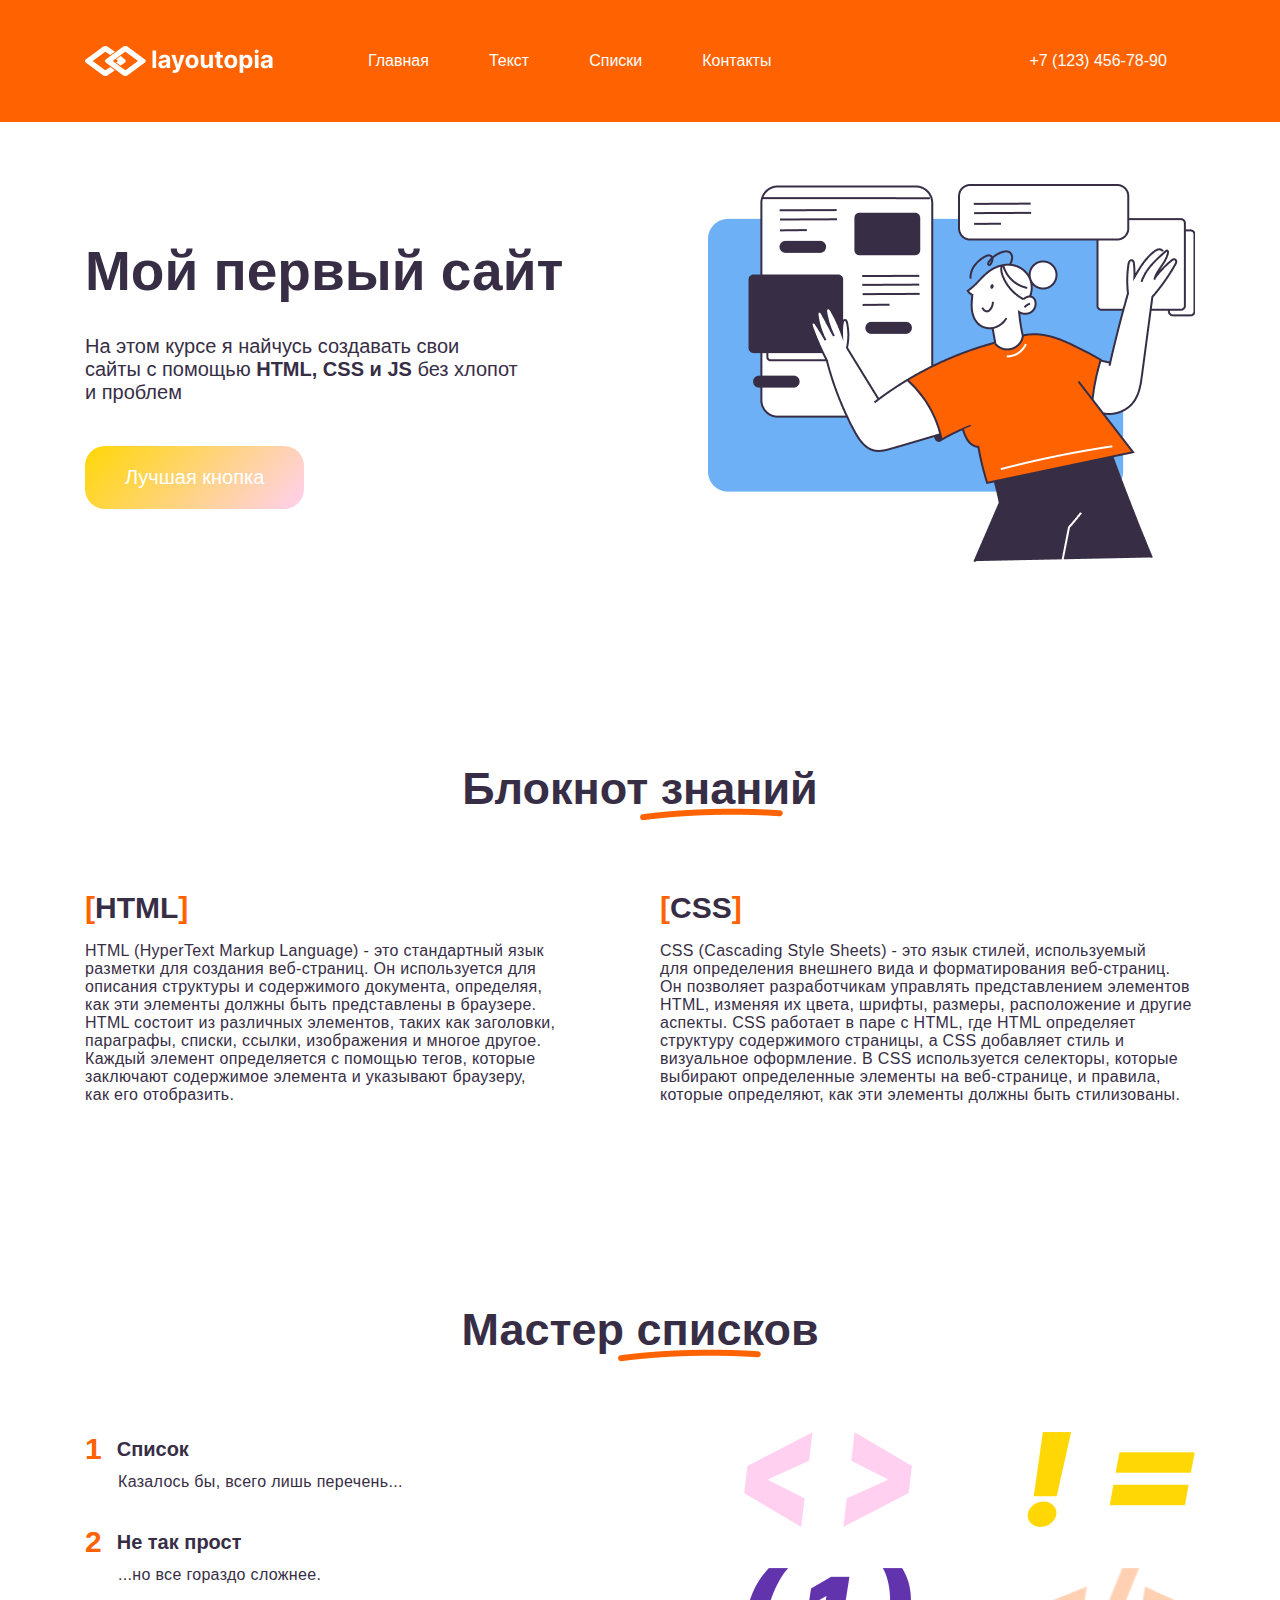
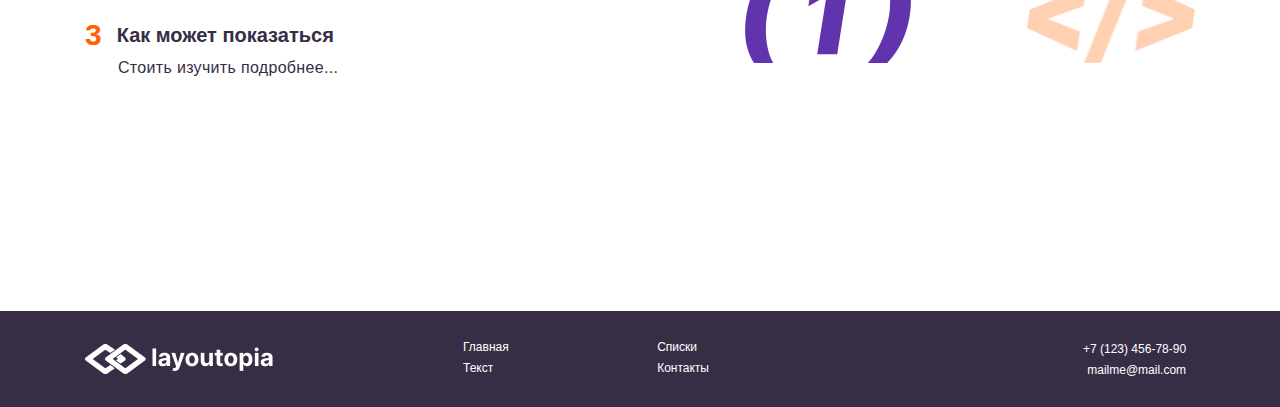
<file: module_5/lesson1HTML/index.html>
<!DOCTYPE html>
<html lang="ru">
<head>
    <meta charset="UTF-8">
    <meta name="viewport" content="width=device-width, initial-scale=1.0">
    <link rel="icon" href="img/favicon.png">
    <link rel="stylesheet" href="css/main.css">
    <title>Lesson 1</title>
</head>
<body>
    <header class="header-section" id="header-section">
        <div class="container">
            <div class="menu-wrapper">
                <a class="logo" href="#"></a>
                <nav class="menu-nav">
                    <ul class="menu-list">
                        <li class="menu-item"><a href="#header-section">Главная</a></li>
                        <li class="menu-item"><a href="#text-section">Текст</a></li>
                        <li class="menu-item"><a href="#list-section">Списки</a></li>
                        <li class="menu-item"><a href="#footer-section">Контакты</a></li>
                    </ul>
                </nav>
                <a href="tel: +71234567890" class="phone">+7 (123) 456-78-90</a>
            </div>
        </div>
    </header>
    <section class="offer-section" id="offer-section">
        <div class="container">
            <div class="offer-wrapper">
                <div class="offer">
                    <h1 class="offer-title">Мой первый сайт</h1>
                    <p class="offer-text">На этом курсе я найчусь создавать свои <br>сайты с помощью <span>HTML, CSS и JS</span> без хлопот и проблем</p>
                    <button class="offer-btn">Лучшая кнопка</button>
                </div>
                <img class="offer-img" src="img/offer-img.png" alt="girl">
            </div>
        </div>
    </section>
    <section class="text-section" id="text-section">
        <div class="container">
            <div class="title-wrapper">
                <h2 class="section-title">Блокнот знаний</h2>
                <img src="img/line.png" alt="line" class="line">
            </div>
            <div class="block-wrapper">
                <div class="left-block">
                    <h3 class="block-title"><span>[</span>HTML<span>]</span></h3>
                    <p class="block-text">
                        HTML (HyperText Markup Language) - это стандартный язык разметки для создания веб-страниц. Он используется для описания структуры и содержимого документа, определяя, <br>как эти элементы должны быть представлены в браузере. <br>HTML состоит из различных элементов, таких как заголовки, параграфы, списки, ссылки, изображения и многое другое. Каждый элемент определяется с помощью тегов, которые заключают содержимое элемента и указывают браузеру, <br>как его отобразить.
                    </p>
                </div>
                <div class="right-block">
                    <h3 class="block-title"><span>[</span>CSS<span>]</span></h3>
                    <p class="block-text">
                        CSS (Cascading Style Sheets) - это язык стилей, используемый <br>для определения внешнего вида и форматирования веб-страниц. <br>Он позволяет разработчикам управлять представлением элементов HTML, изменяя их цвета, шрифты, размеры, расположение и другие аспекты. CSS работает в паре с HTML, где HTML определяет структуру содержимого страницы, а CSS добавляет стиль и визуальное оформление. В CSS используется селекторы, которые выбирают определенные элементы на веб-странице, и правила, которые определяют, как эти элементы должны быть стилизованы.
                    </p>
                </div>
            </div>
        </div>
    </section>
    <section class="list-section" id="list-section">
        <div class="container">
            <div class="title-wrapper">
                <h2 class="section-title">Мастер списков</h2>
                <img src="img/line.png" alt="line" class="line left-line">
            </div>
            <div class="list-wrapper">
                <ul class="list">
                    <li class="list-item">
                        <h4 class="list-title"><span>1</span>Список</h4>
                        <p class="list-text">Казалось бы, всего лишь перечень...</p>
                    </li>
                    <li class="list-item">
                        <h4 class="list-title"><span>2</span>Не так прост</h4>
                        <p class="list-text">...но все гораздо сложнее.</p>
                    </li>
                    <li class="list-item">
                        <h4 class="list-title"><span>3</span>Как может показаться</h4>
                        <p class="list-text">Стоить изучить подробнее...</p>
                    </li>
                </ul>
                <div class="img-block">
                    <img class="image" src="img/img1.png" alt="brackets">
                    <img class="image" src="img/img2.png" alt="sign">
                    <img class="image" src="img/img3.png" alt="one">
                    <img class="image" src="img/img4.png" alt="endBrackets">
                </div>
            </div>
        </div>
    </section>
    <footer class="footer-section" id="footer-section">
        <div class="container">
            <div class="menu-wrapper footer-menu-wrapper">
                <a class="logo footer-logo" href="#"></a>
                <nav class="menu-nav footer-menu-nav">
                    <ul class="menu-list footer-menu-list">
                        <li class="menu-item footer-menu-item"><a href="#header-section">Главная</a></li>
                        <li class="menu-item footer-menu-item"><a href="#text-section">Текст</a></li>
                        <li class="menu-item footer-menu-item"><a href="#list-section">Списки</a></li>
                        <li class="menu-item footer-menu-item"><a href="#footer-section">Контакты</a></li>
                    </ul>
                </nav>
                <div class="footer-contacts">
                <a href="tel: +71234567890" class="phone footer-phone">+7 (123) 456-78-90</a>
                <a href="mailto:mailme@mail.com" target="_blank" class="mail">mailme@mail.com</a>
                </div>
            </div>
        </div>
    </footer>


</body>
</html>
</file>
<file: module_5/lesson1HTML/css/main.css>
/*Specification*/
body{
    font-family: "Open sans", sans-serif;
    color: #372E46;
    font-size: 16px;
    font-weight: 400;
    margin: 0;
    padding: 0;
}
* {
    box-sizing: border-box;
}
.container{
    width: 1110px;
    margin: 0 auto;
}
h1, h2, h3, h4{
    margin: 0;
    font-weight: 600;
    padding: 0;
}
p{
    margin: 0;
    padding: 0;
    letter-spacing: 0.02em;
}
ul{
    margin: 0;
    padding: 0;
}
li{
    margin: 0;
    padding: 0;
    list-style: none;
    padding: 0;
}
h1{
    font-size: 55px;
}
h2{
    font-size: 45px;
}
h3{
    font-size: 30px;
}
h4{
    font-size: 20px;
}
a{
    color: #fff;
    text-decoration: none;
    display: block;
    padding: 0;
}
section{
    padding-top: 200px;
}




/*Header*/
.header-section{
    background: #FF6200;
    padding: 45px 0;
}
.logo{
    background: url("../img/logo.png") no-repeat center;
    width: 188px;
    height: 32px;
    margin-right: 95px;
}
.menu-wrapper{
    display: flex;
    align-items: center;
}
.menu-list{
    display: flex;
    gap: 60px;
    margin-right: 258px;
}
/*offer-section*/
.offer-section{
    padding-top: 62px;
}
.offer-wrapper{
    display: flex;
    align-items: center;
    justify-content: space-between;
}
.offer-text{
    margin: 32px 0 42px 0;
    font-size: 20px;
    width: 445px;
    letter-spacing: 0em;
}
.offer{
    width: 490px;
}
.offer-text > span{
    font-weight: 600;
}
.offer-btn{
    color: #fff;
    background: linear-gradient(133deg, #FFD705 0%, #FFD0F0 100%);
    border-radius: 20px;
    padding: 20px 40px;
    border: none;
    font-size: 20px;
}

/*text-section*/
.block-wrapper{
    display: flex;
    justify-content: space-between;
}
.left-block{
    width: 495px;
}
.right-block{
    width: 535px;
}
.section-title{
    text-align: center;
}
.title-wrapper{
    position: relative;
    margin-bottom: 76px;
}
.line{
    position: absolute;
    top: 45px;
    left: 50%;
}
.block-title > span{
    color: #FF6200;
}
.block-title{
    margin-bottom: 17px;
}
/*list-section*/
.left-line{
left: 48%;
}
.list-wrapper{
    display: flex;
    justify-content: space-between;
}
.list{
    width: 337px;
}
.list-title > span{
    color: #FF6200;
    margin-right: 15px;
    font-size: 30px;
}
.list-title{
    margin-bottom: 7px;
    display: flex;
    align-items: center;
}
.list-text{
    padding-left: 33px;
}
.list-item{
    margin-bottom: 34px;
}
.img-block{
    display: flex;
    justify-content: space-between;
    flex-wrap: wrap;
    width: 451px;
    height: 231px;
    align-content: space-between;
}
.image{
    width: 168px;
    height: 95px;
}
/*footer*/
.footer-section{
    background: #372E46;
    padding: 29px 0;
    margin-top: 200px;
    font-size: 12px;
}
.footer-contacts{
    text-align: right;
}
.footer-phone{
    margin-bottom: 7px;
}
.footer-menu-list{
    flex-direction: column;
    gap: 7px;
    height: 38px;
    flex-wrap: wrap;
    width: 246px;
    align-content: space-between;
    margin-right: 374px;
}
.footer-logo{
    margin-right: 190px;
}
</file>
